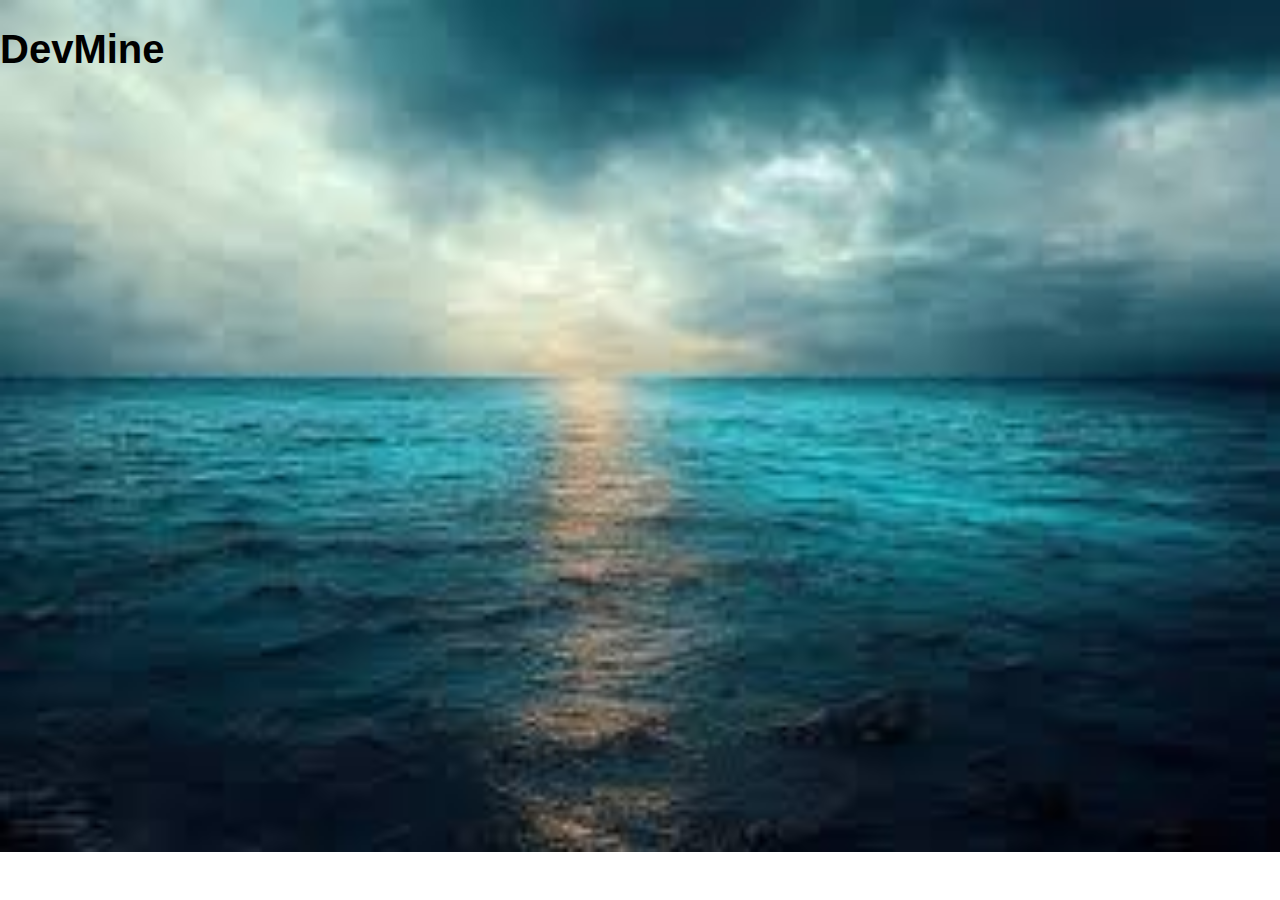
<file: about.html>
<!DOCTYPE html>
<html lang="en">
<head>
    <meta charset="UTF-8">
    <meta name="viewport" content="width=device-width, initial-scale=1.0">
    <link rel="stylesheet" href="style.css">
    <title>DevMine</title>
</head>
<body>
    <body>
        <div class="head"><h1>DevMine</h1></div>        
</body>
</html>
</file>
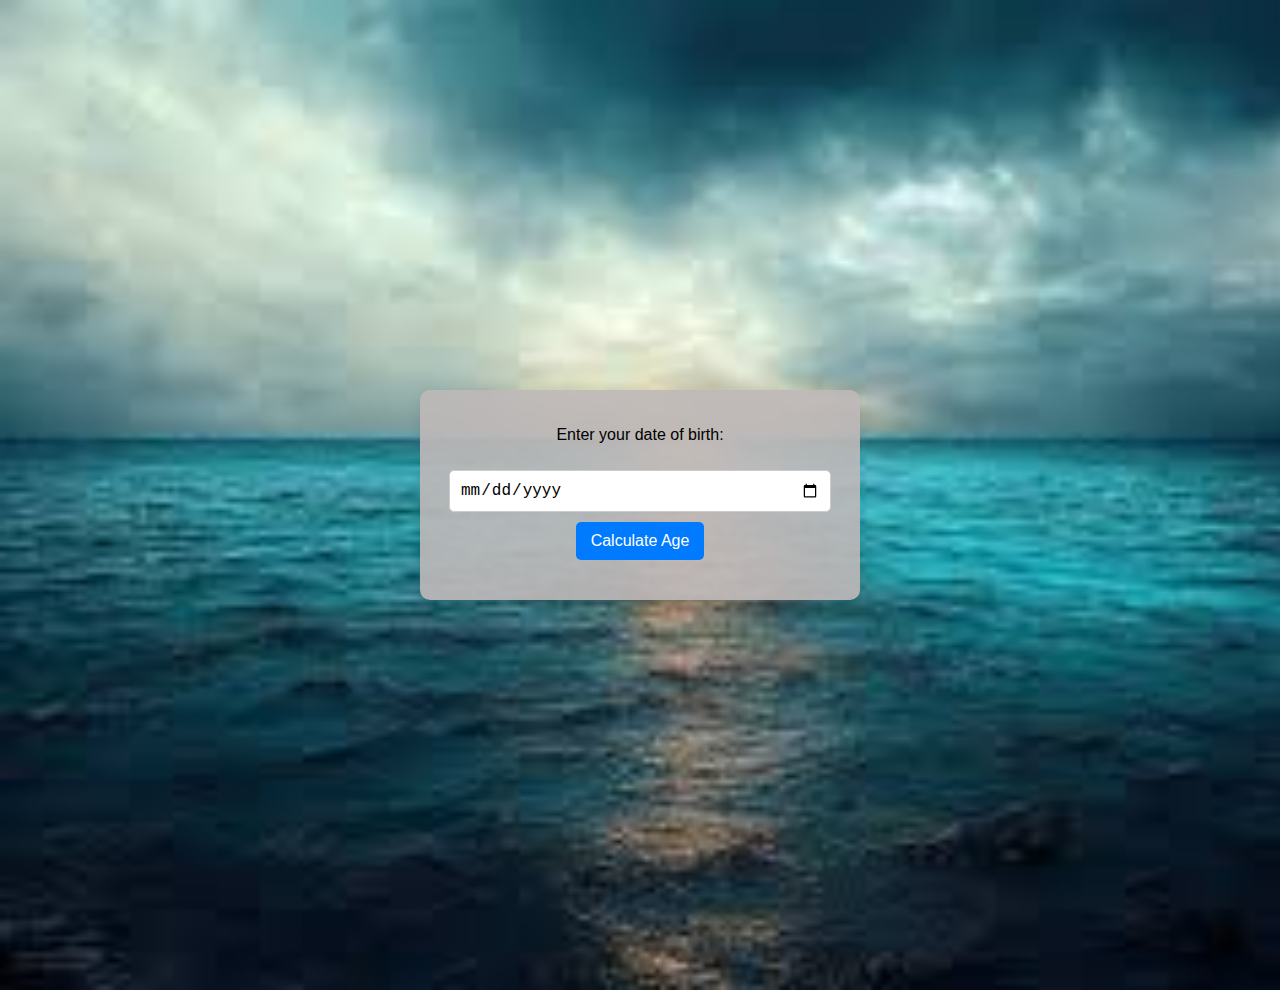
<file: age_calculator.html>
<!DOCTYPE html>
<html lang="en">
<head>
  <meta charset="UTF-8">
  <meta name="viewport" content="width=device-width, initial-scale=1.0">
  <title>Age Calculator</title>
</head>
 <link rel="stylesheet" href="age.css">
<body>
  <div class="container">

    <p>Enter your date of birth:</p>
    <input type="date" id="dob" />
    <button onclick="calculateAge()">Calculate Age</button>
    <div class="result" id="result"></div>
  </div>
  <script src="age.js"></script>
</body>
</html>
</file>
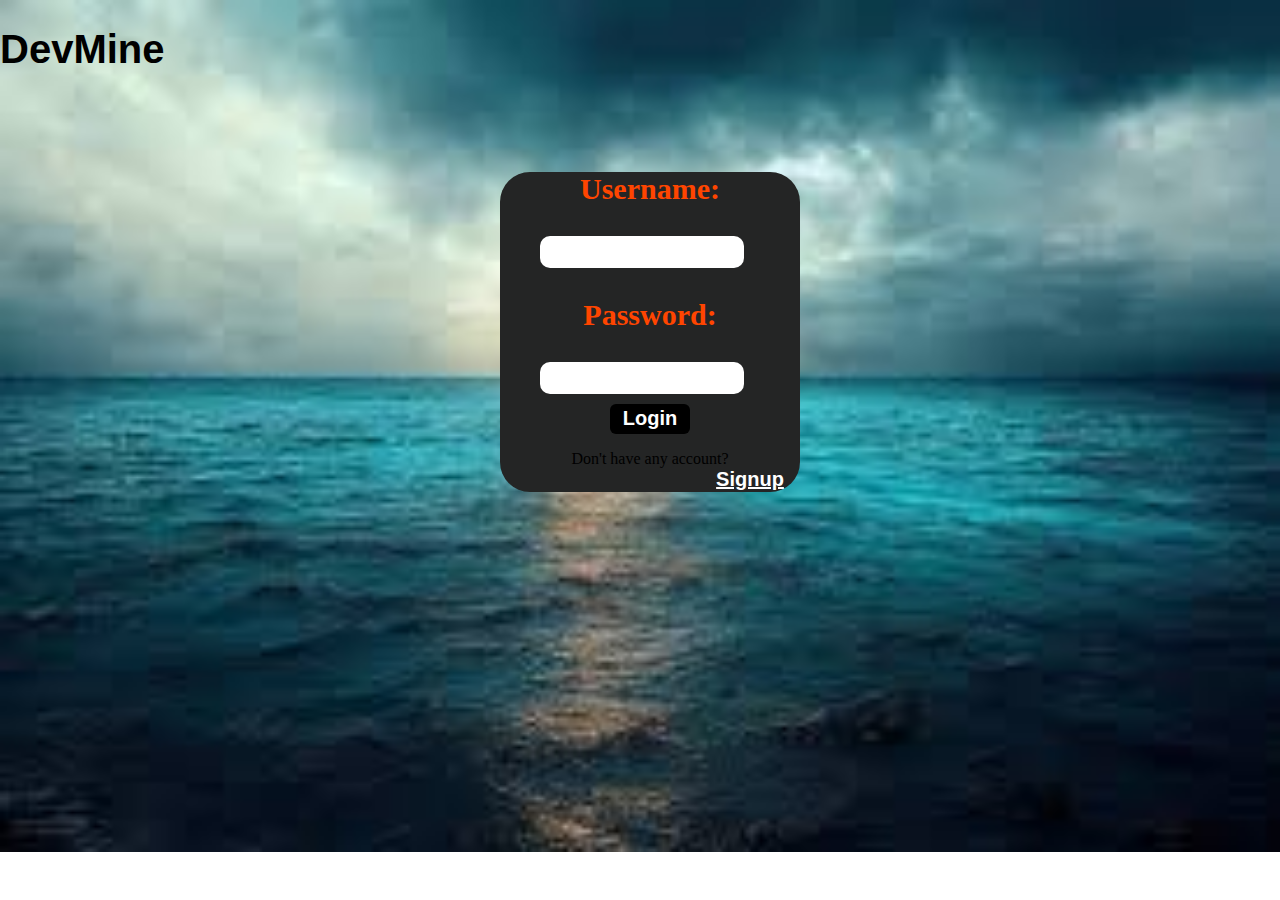
<file: login.html>
<!DOCTYPE html>
<html lang="en">
<head>
    <meta charset="UTF-8">
    <meta name="viewport" content="width=device-width, initial-scale=1.0">
    <title>DevMine</title>
    <link rel="stylesheet" href="style.css">
</head>
<body>
    <div class="head"><h1>DevMine</h1></div>
    <div class="input-content">
    <div class="input-con">
        <h3>Username:</h3>
        <input type="text" class="input">
        <h3>Password:</h3>
        <input type="text" class="input">
        <input type="submit" value="Login" class="btn">
        <p>Don't have any account?<a href="Signup.html" class="Redirect">Signup</a></p>
    </div>
</div>
</body>
</html>
</file>
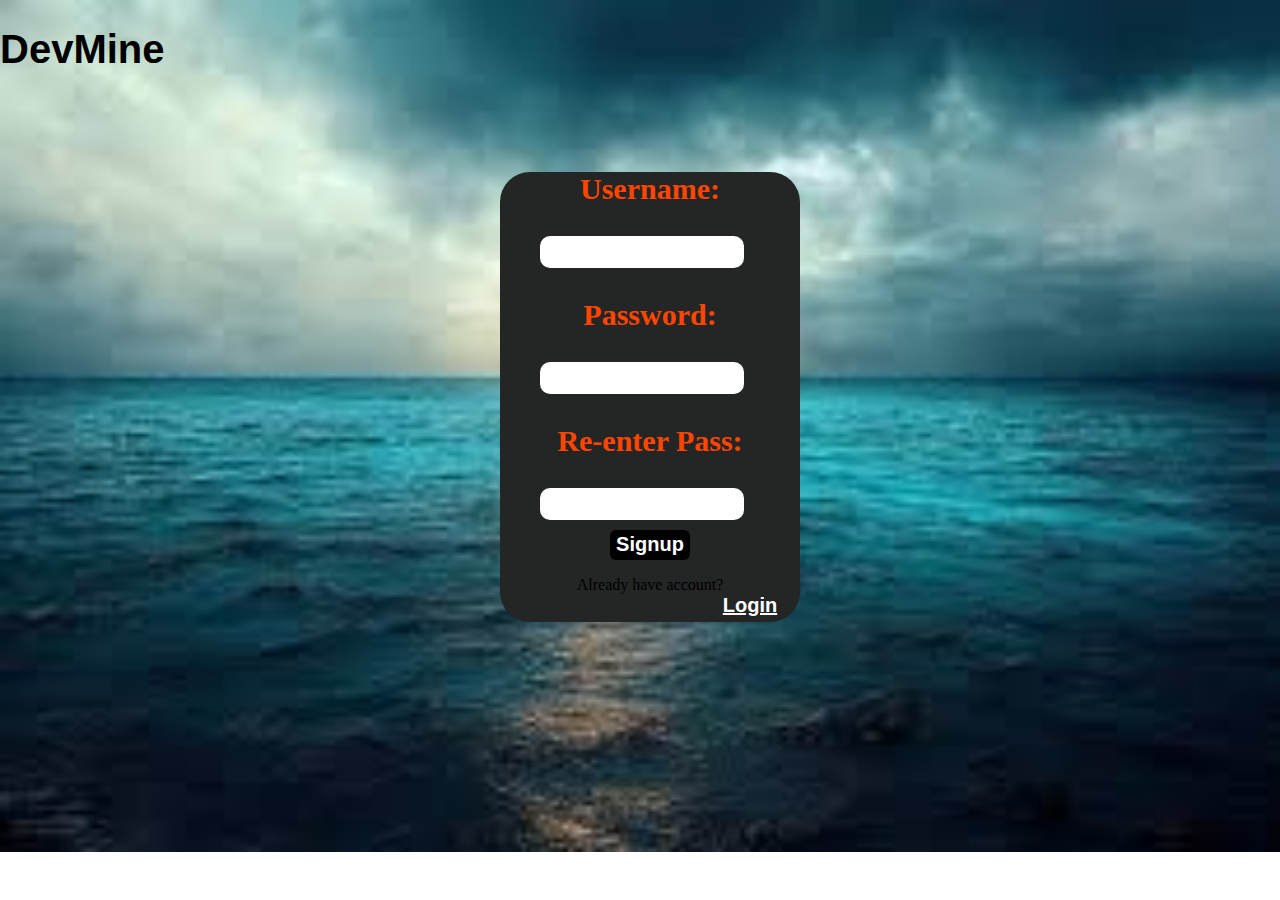
<file: Signup.html>
<!DOCTYPE html>
<html lang="en">
<head>
    <meta charset="UTF-8">
    <meta name="viewport" content="width=device-width, initial-scale=1.0">
    <title>DevMine</title>
    <link rel="stylesheet" href="style.css">
</head>
<body>
    <div class="head"><h1>DevMine</h1></div>
    <div class="input-content">
    <div class="login-input">
        <h3>Username:</h3>
        <input type="text" class="input">
        <h3>Password:</h3>
        <input type="text" class="input">
        <h3>Re-enter Pass:</h3>
        <input type="text" class="input">
        <input type="submit" value="Signup" class="btn">
        <p>Already have account?<a href="login.html" class="Redirect">Login</a></p>
    </div>
</div>
</body>
</html>
</file>
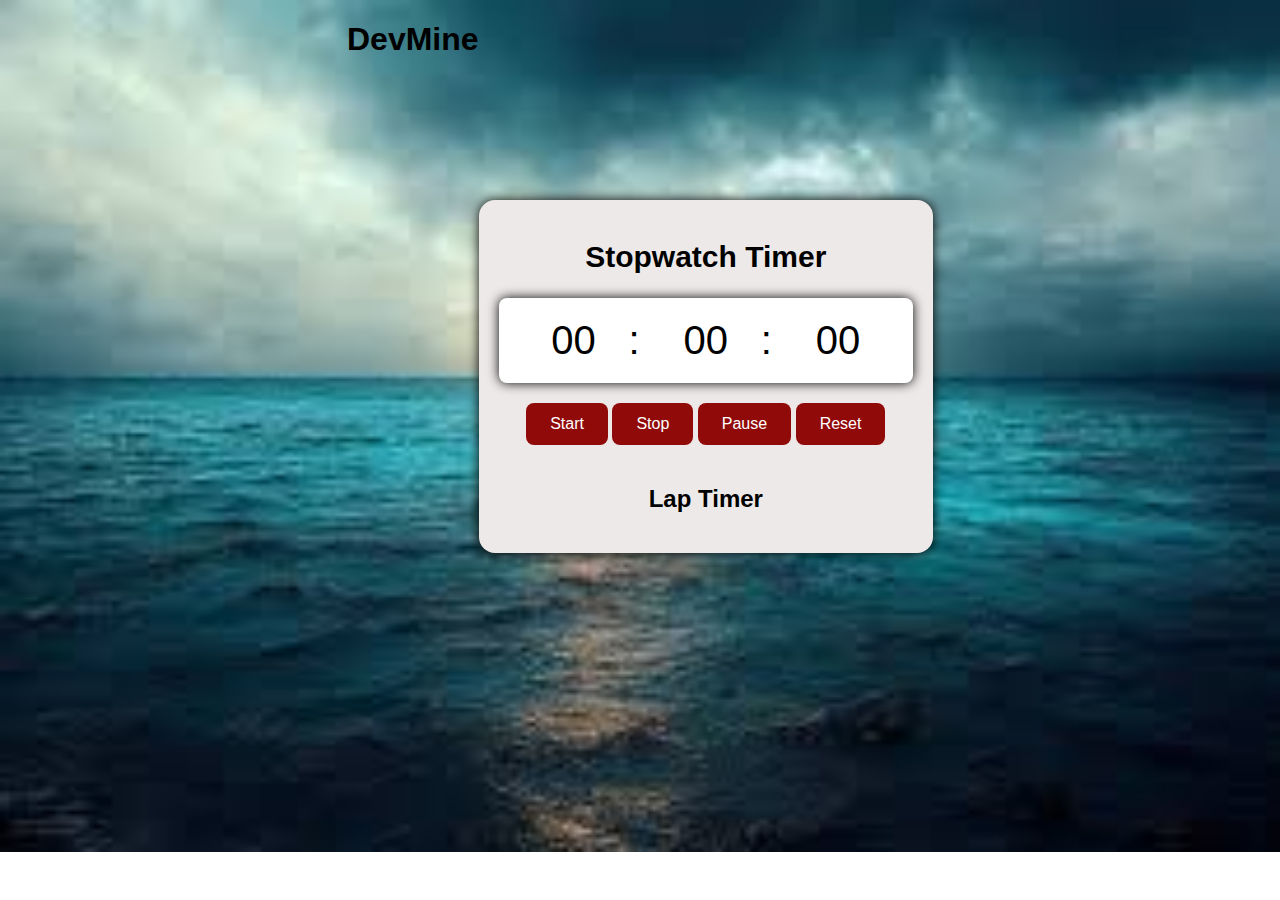
<file: stop.html>
<!DOCTYPE html>
<html lang="en">
<head>
    <meta charset="UTF-8">
    <meta name="viewport" content="width=device-width, initial-scale=1.0">
    <title>Stopwatch Timer Application</title>
    <link rel="stylesheet" href="stop.css">
</head>
<body>
    <div class="head"><h1>DevMine</h1></div>
    <div class="container">
        <h1 class="title">Stopwatch Timer</h1>
        <div class="stopwatch">
            <div class="timer">
                <span id="minutes">00</span>:
                <span id="seconds">00</span>:
                <span id="milliseconds">00</span>
            </div>
            <div class="contorls">
                <button id="startBtn">Start</button>
                <button id="stopBtn">Stop</button>
                <button id="pauseBtn">Pause</button>
                <button id="resetBtn">Reset</button>
            </div>
            <div class="laps">
                <h2 class="lap-title">Lap Timer</h2>
                <ul id="laplist"></ul>
            </div>
        </div>
    </div>
    
    <script src="stop.js"></script>
</body>
</html>
</file>
<file: style.css>
body{
    margin: 0;
    padding: 0;
    background-image: url(images.jpg);
    background-size: cover;
    background-repeat: no-repeat;
}
.head{
  color: black;
  font-size: 20px;
  font-family: arial;
}
.nav-bar{
    height: 90px;
    background-color: rgb(63, 58, 56);
}
nav{
    display: flex;
}
li{
    display: inline;
    font-size: 30px;
    margin-left: 6px;
}
nav ul li{
    text-align: center;
}
a{
    text-decoration: none;
    color: orangered; 
    text-align: center; 
    margin-left: 200px 
}
a:hover{
    color: white;
    border: 2px solid black;
}
h3{
    color: orangered;
    font-size: 30px;
}
.input-content{
    height: 300px;
    text-align: center;
    margin-left: 500px;
   margin-top: 100px;
}
.input-con{
    width: 300px;
    height: 320px;
    background-color: rgb(36, 37, 37);
    border-radius: 30px;
}
.login-input{
  width: 300px;
  height: 450px;
  background-color: rgb(36, 37, 37);
  border-radius: 30px;
}
.input{
    width: 200px;
    height: 30px;
    border-radius: 10px;
    display: block;
    margin-left: 40px;
    border: none;
    font-size: 20px;
}
.input:hover{
    background-color: rgb(99, 88, 88);
}
.btn{
    width: 80px;
    height: 30px;
    margin-top: 10px;
    border-radius: 6px;
    color: white;
    font-size: 20px;
    border: none;
    background-color: black;
    font-weight: bolder;
}
.btn:hover{
    color: brown;
}
.Redirect{
    font-size: 20px;
    font-family: arial;
    font-weight: bolder;
    color: white;
    text-decoration: underline;
}
.Redirect:hover{
    color: red;
}
.content{
    background-color: rgb(88, 84, 84);
    margin-top: 10px;
}
.main{
    color: black;
    border: 3px solid black;
}
</file>
<file: age.css>
body {
      font-family: Arial, sans-serif;
      display: flex;
      justify-content: center;
      align-items: center;
      height: 110vh;
      margin: 0;
      padding: 0;
      background-image: url(images.jpg);
      background-size: cover;
      background-repeat: no-repeat;
    }
    .container {
      background: #beb8b8e7;
      padding: 20px;
      border-radius: 10px;
      box-shadow: 0 5px 15px rgba(0, 0, 0, 0.1);
      text-align: center;
      max-width: 400px;
      width: 2000%;
    }
    input {
      padding: 10px;
      margin: 10px 0;
      width: 90%;
      border: 1px solid #ccc;
      border-radius: 5px;
      font-size: 16px;
    }
    button {
      padding: 10px 15px;
      background-color: #007BFF;
      color: white;
      border: none;
      border-radius: 5px;
      font-size: 16px;
      cursor: pointer;
    }
    button:hover {
      background-color: #0056b3;
    }
    .result {
      margin-top: 20px;
      font-size: 18px;
    }
</file>
<file: stop.css>
body{
  margin: 0;
  padding: 0;
  background-image: url(images.jpg);
  background-size: cover;
  background-repeat: no-repeat;
    display: flex;
    justify-content: center;
    
    font-family: sans-serif;
}
.container{
    background-color: #eee9e9;
    border-radius: 16px;
    padding: 20px;
    box-shadow: 0 0 12px rgb(0,0,0.1);
    display: flex;
    flex-direction: column;
    align-items: center;
    margin-top: 200px;
}
 .title{
    font-size: 30px;
    margin-bottom:1.5rem;
 }
 .stopwatch{
    display: flex;
    flex-direction: column;
    align-items: center;
    gap: 20px;
 }
  .timer{
    font-size: 40px;
    background-color: #ffffff;
    padding: 20px;
    border-radius: 8px;
    box-shadow: 0 0 12px rgb(0,0,0.1);
    animation: pulse 1,5s infinite alternate;  ;
  }

  @keyframes pulse{
    from{
transform: scale(1);
    }
    to{
  transform: scale(1.05);
    }
  }
  .timer span{
    width: 110px;
    display: inline-block;
    text-align: center;
  }

  .control{
    display: flex;
    gap: 1rem;
  }
  button{
    padding: 0.75rem 1.5rem;
    font-size: 1rem;
    background-color: #910a0a;
    color: #ffffff;
    border: none;
    border-radius: 8px;
    cursor: pointer;
    transition: background-color 0.3s ease-in-out;
  }
  button:hover{
    background-color: #080205;
  }
  .laptitle{
    font-size: 1.5rem;
  }
.laptitle{
width: 100%;
}
ul{
    list-style-type: none;
    padding: 0;
    margin: 0;
    overflow-y: auto;
    max-height: 200px;
    background-color: #ffffff;
    border-radius: 8px;
    box-shadow: 0 0 12px rgb(0,0,0,0.1);
}

li{
    padding: 1rem;
    border-bottom: 1px solid #e0e0e0 ;
}
li:last-child{
border-bottom: none;
}
li span{
    font-weight: 700;
}
</file>
